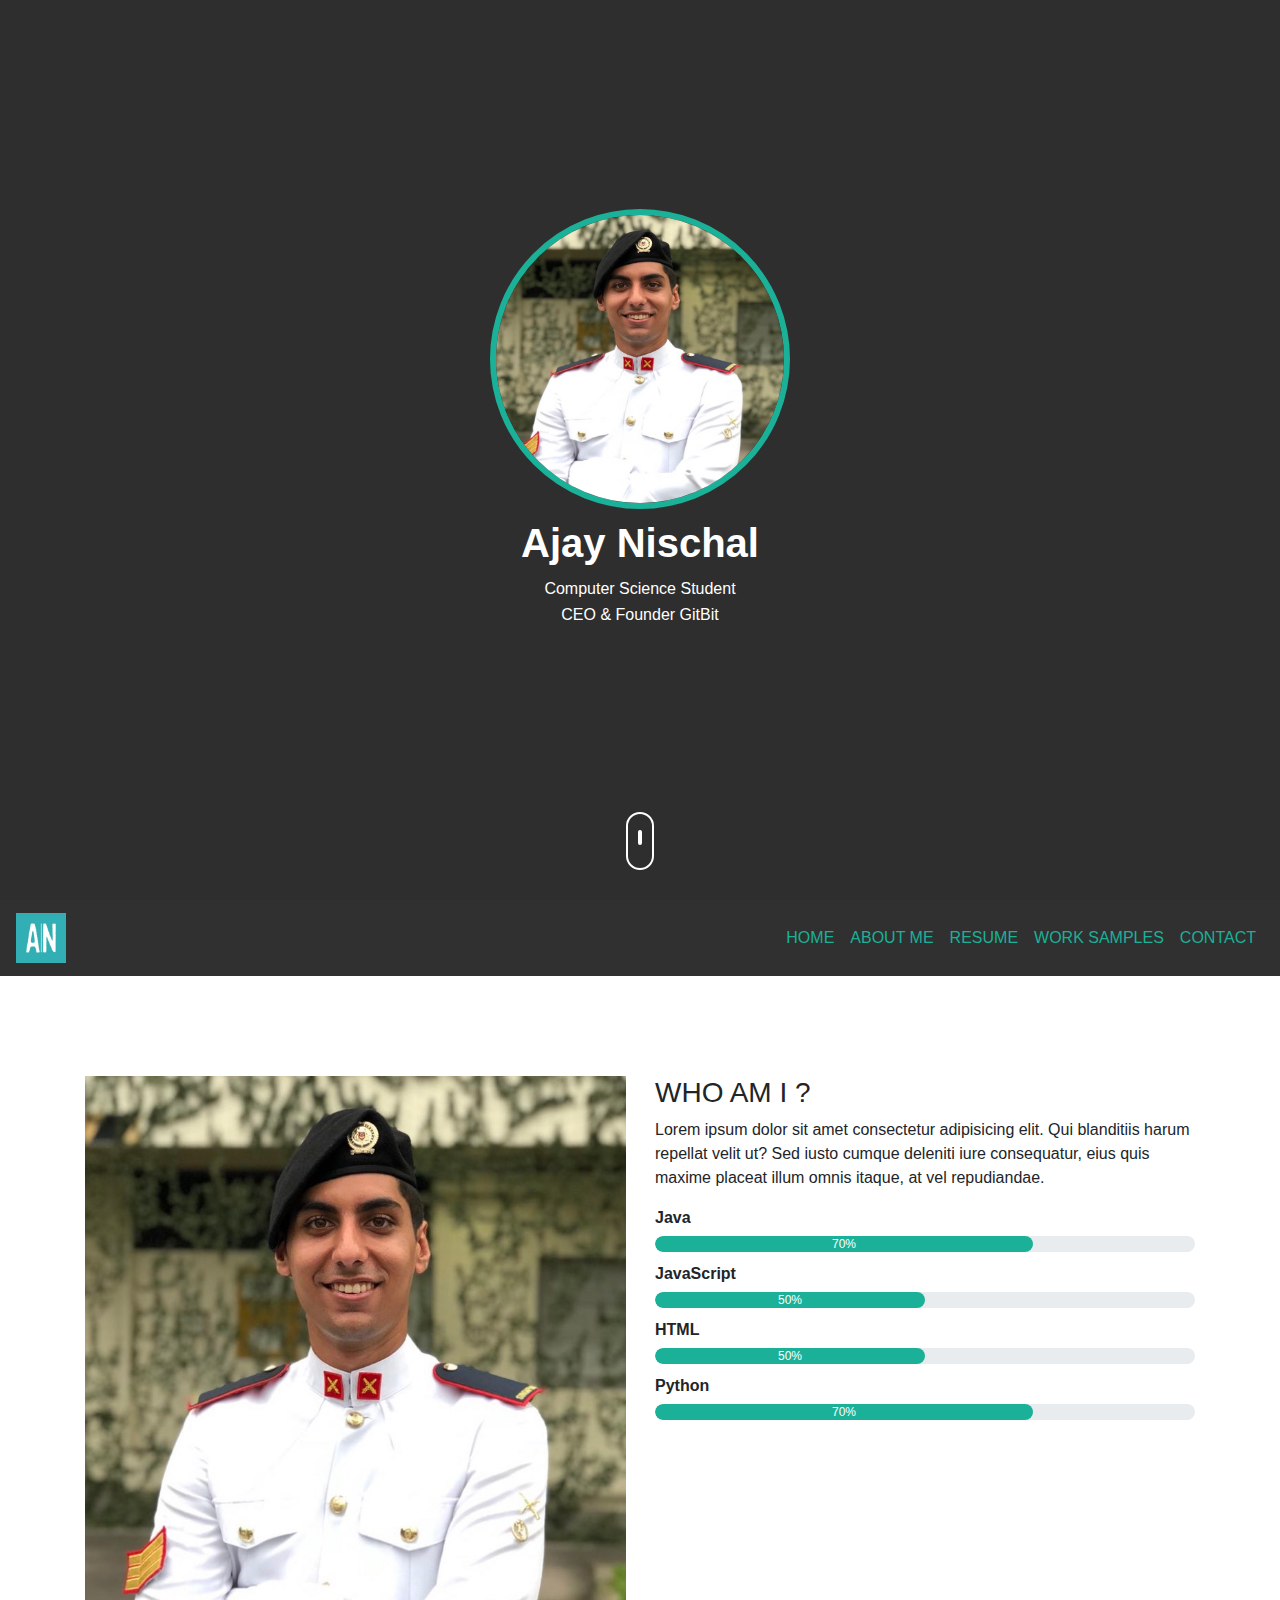
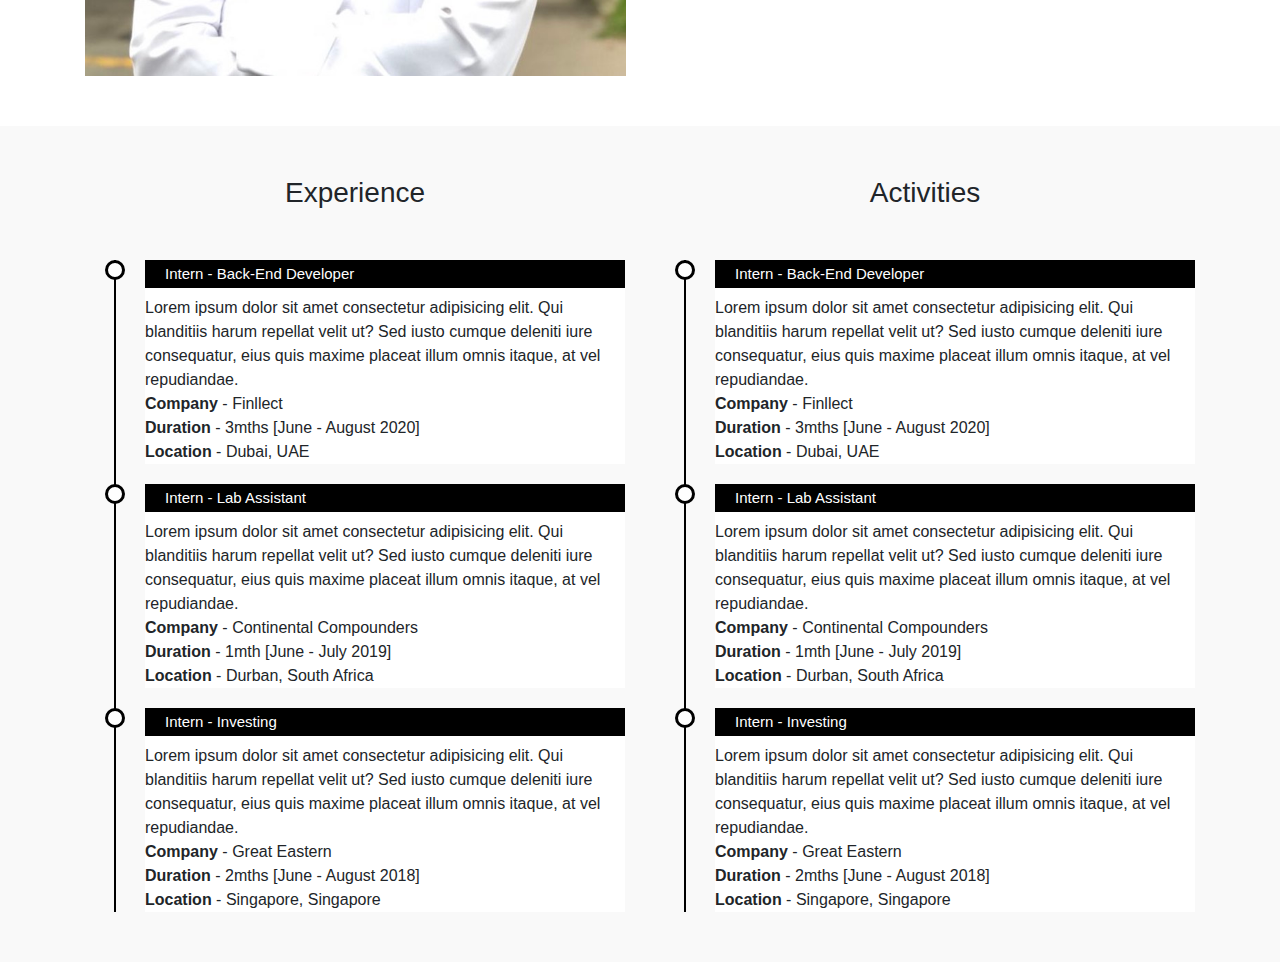
<file: docs/index.html>
<!DOCTYPE html>
<html lang="en" dir="ltr">

<head>
    <meta charset="utf-8">
    <title>Resume Website Template</title>
    <link rel="stylesheet" href="style.css">
    <link rel="stylesheet" href="https://stackpath.bootstrapcdn.com/bootstrap/4.5.0/css/bootstrap.min.css">
    <script src="https://code.jquery.com/jquery-3.5.1.slim.min.js">
    </script>
    <script src="https://cdn.jsdelivr.net/npm/popper.js@1.16.0/dist/umd/popper.min.js">
    </script>
    <script src="https://stackpath.bootstrapcdn.com/bootstrap/4.5.0/js/bootstrap.min.js">
    </script>
    <link rel="stylesheet" href="https://stackpath.bootstrapcdn.com/font-awesome/4.7.0/css/font-awesome.min.css">

</head>

<body>
    <!----------------Header Section----------------->
    <section id="header">
        <div class="container text-center">
            <div class="user-box">
                <img src="img/image.jpeg" width="225" height="300">
                <h1>Ajay Nischal</h1>
                <p>Computer Science Student</p>
                <p>CEO & Founder GitBit</p>
            </div>
        </div>
        <div class="scroll-btn">
            <div class="scroll-bar">
                <a href="">
                    <span>

                    </span>
                </a>
            </div>
        </div>
    </section>


    <!---------User-Info Section---------->
    <section id="user-info">

        <div class="nav-bar">
            <nav class="navbar navbar-expand-lg">
                <a class="navbar-brand" href="#"> <img src="img/logo.jpg"></a>
                <button class="navbar-toggler" type="button" data-toggle="collapse" data-target="#navbarNav"
                    aria-controls="navbarNav" aria-expanded="false" aria-label="Toggle navigation">
                    <i class="fa fa-bars"></i>
                </button>
                <div class="collapse navbar-collapse" id="navbarNav">
                    <ul class="navbar-nav ml-auto">
                        <li class="nav-item">
                            <a class="nav-link" href="#">HOME</a>
                        </li>
                        <li class="nav-item">
                            <a class="nav-link" href="#">ABOUT ME</a>
                        </li>
                        <li class="nav-item">
                            <a class="nav-link" href="#">RESUME</a>
                        </li>
                        <li class="nav-item">
                            <a class="nav-link" href="#">WORK SAMPLES</a>
                        </li>
                        <li class="nav-item">
                            <a class="nav-link" href="#">CONTACT</a>
                        </li>
                    </ul>
                </div>
            </nav>
        </div>

        <!----About---->
        <div class="about container" id="about">
            <div class="row">
                <div class="col-md-6 text-center">
                    <img src="img/image.jpeg" class="profile-img">
                </div>
                <div class="col-md-6">
                    <h3>WHO AM I ?</h3>
                    <p>
                        Lorem ipsum dolor sit amet consectetur adipisicing elit. Qui blanditiis harum repellat velit ut?
                        Sed iusto cumque deleniti iure consequatur, eius quis maxime placeat illum omnis itaque, at vel
                        repudiandae.
                    </p>

                    <div class="skills-bar">
                        <p>
                            Java
                        </p>
                        <div class="progress">
                            <div class="progress-bar" style="width: 70%">
                                70%
                            </div>
                        </div>

                        <p>
                            JavaScript
                        </p>
                        <div class="progress">
                            <div class="progress-bar" style="width: 50%">
                                50%
                            </div>
                        </div>

                        <p>
                            HTML
                        </p>
                        <div class="progress">
                            <div class="progress-bar" style="width: 50%">
                                50%
                            </div>
                        </div>

                        <p>
                            Python
                        </p>
                        <div class="progress">
                            <div class="progress-bar" style="width: 70%">
                                70%
                            </div>
                        </div>
                    </div>
                </div>
            </div>
        </div>

        <!---------------------Resume-------------------------->
        <div class="resume" id="resume">
            <div class="container">
                <div class="row">
                    <div class="col-md-6">
                        <h3 class="text-center">Experience</h3>
                        <ul class="timeline">
                            <li>
                                <h4>Intern - Back-End Developer</h4>
                                    <p>Lorem ipsum dolor sit amet consectetur adipisicing elit. Qui blanditiis harum repellat velit ut?
                                    Sed iusto cumque deleniti iure consequatur, eius quis maxime placeat illum omnis itaque, at vel
                                    repudiandae.<br>
                                    <b>Company</b> - Finllect<br>
                                    <b>Duration</b> - 3mths [June - August 2020]<br>
                                    <b>Location</b> - Dubai, UAE
                                    </p>
                            </li>

                            <li>
                                <h4>Intern - Lab Assistant</h4>
                                    <p>Lorem ipsum dolor sit amet consectetur adipisicing elit. Qui blanditiis harum repellat velit ut?
                                    Sed iusto cumque deleniti iure consequatur, eius quis maxime placeat illum omnis itaque, at vel
                                    repudiandae.<br>
                                    <b>Company</b> - Continental Compounders<br>
                                    <b>Duration</b> - 1mth [June - July 2019]<br>
                                    <b>Location</b> - Durban, South Africa
                                    </p>
                            </li>

                            <li>
                                <h4>Intern - Investing</h4>
                                    <p>Lorem ipsum dolor sit amet consectetur adipisicing elit. Qui blanditiis harum repellat velit ut?
                                    Sed iusto cumque deleniti iure consequatur, eius quis maxime placeat illum omnis itaque, at vel
                                    repudiandae.<br>
                                    <b>Company</b> - Great Eastern<br>
                                    <b>Duration</b> - 2mths [June - August 2018]<br>
                                    <b>Location</b> - Singapore, Singapore
                                    </p>
                            </li>

                        </ul>
                    </div>

                    <div class="col-md-6">
                        <h3 class="text-center">Activities</h3>
                        <ul class="timeline">
                            <li>
                                <h4>Intern - Back-End Developer</h4>
                                    <p>Lorem ipsum dolor sit amet consectetur adipisicing elit. Qui blanditiis harum repellat velit ut?
                                    Sed iusto cumque deleniti iure consequatur, eius quis maxime placeat illum omnis itaque, at vel
                                    repudiandae.<br>
                                    <b>Company</b> - Finllect<br>
                                    <b>Duration</b> - 3mths [June - August 2020]<br>
                                    <b>Location</b> - Dubai, UAE
                                    </p>
                            </li>

                            <li>
                                <h4>Intern - Lab Assistant</h4>
                                    <p>Lorem ipsum dolor sit amet consectetur adipisicing elit. Qui blanditiis harum repellat velit ut?
                                    Sed iusto cumque deleniti iure consequatur, eius quis maxime placeat illum omnis itaque, at vel
                                    repudiandae.<br>
                                    <b>Company</b> - Continental Compounders<br>
                                    <b>Duration</b> - 1mth [June - July 2019]<br>
                                    <b>Location</b> - Durban, South Africa
                                    </p>
                            </li>

                            <li>
                                <h4>Intern - Investing</h4>
                                    <p>Lorem ipsum dolor sit amet consectetur adipisicing elit. Qui blanditiis harum repellat velit ut?
                                    Sed iusto cumque deleniti iure consequatur, eius quis maxime placeat illum omnis itaque, at vel
                                    repudiandae.<br>
                                    <b>Company</b> - Great Eastern<br>
                                    <b>Duration</b> - 2mths [June - August 2018]<br>
                                    <b>Location</b> - Singapore, Singapore
                                    </p>
                            </li>

                        </ul>
                    </div>
                </div>
            </div>
        </div>

    </section>



</body>

</html>
</file>
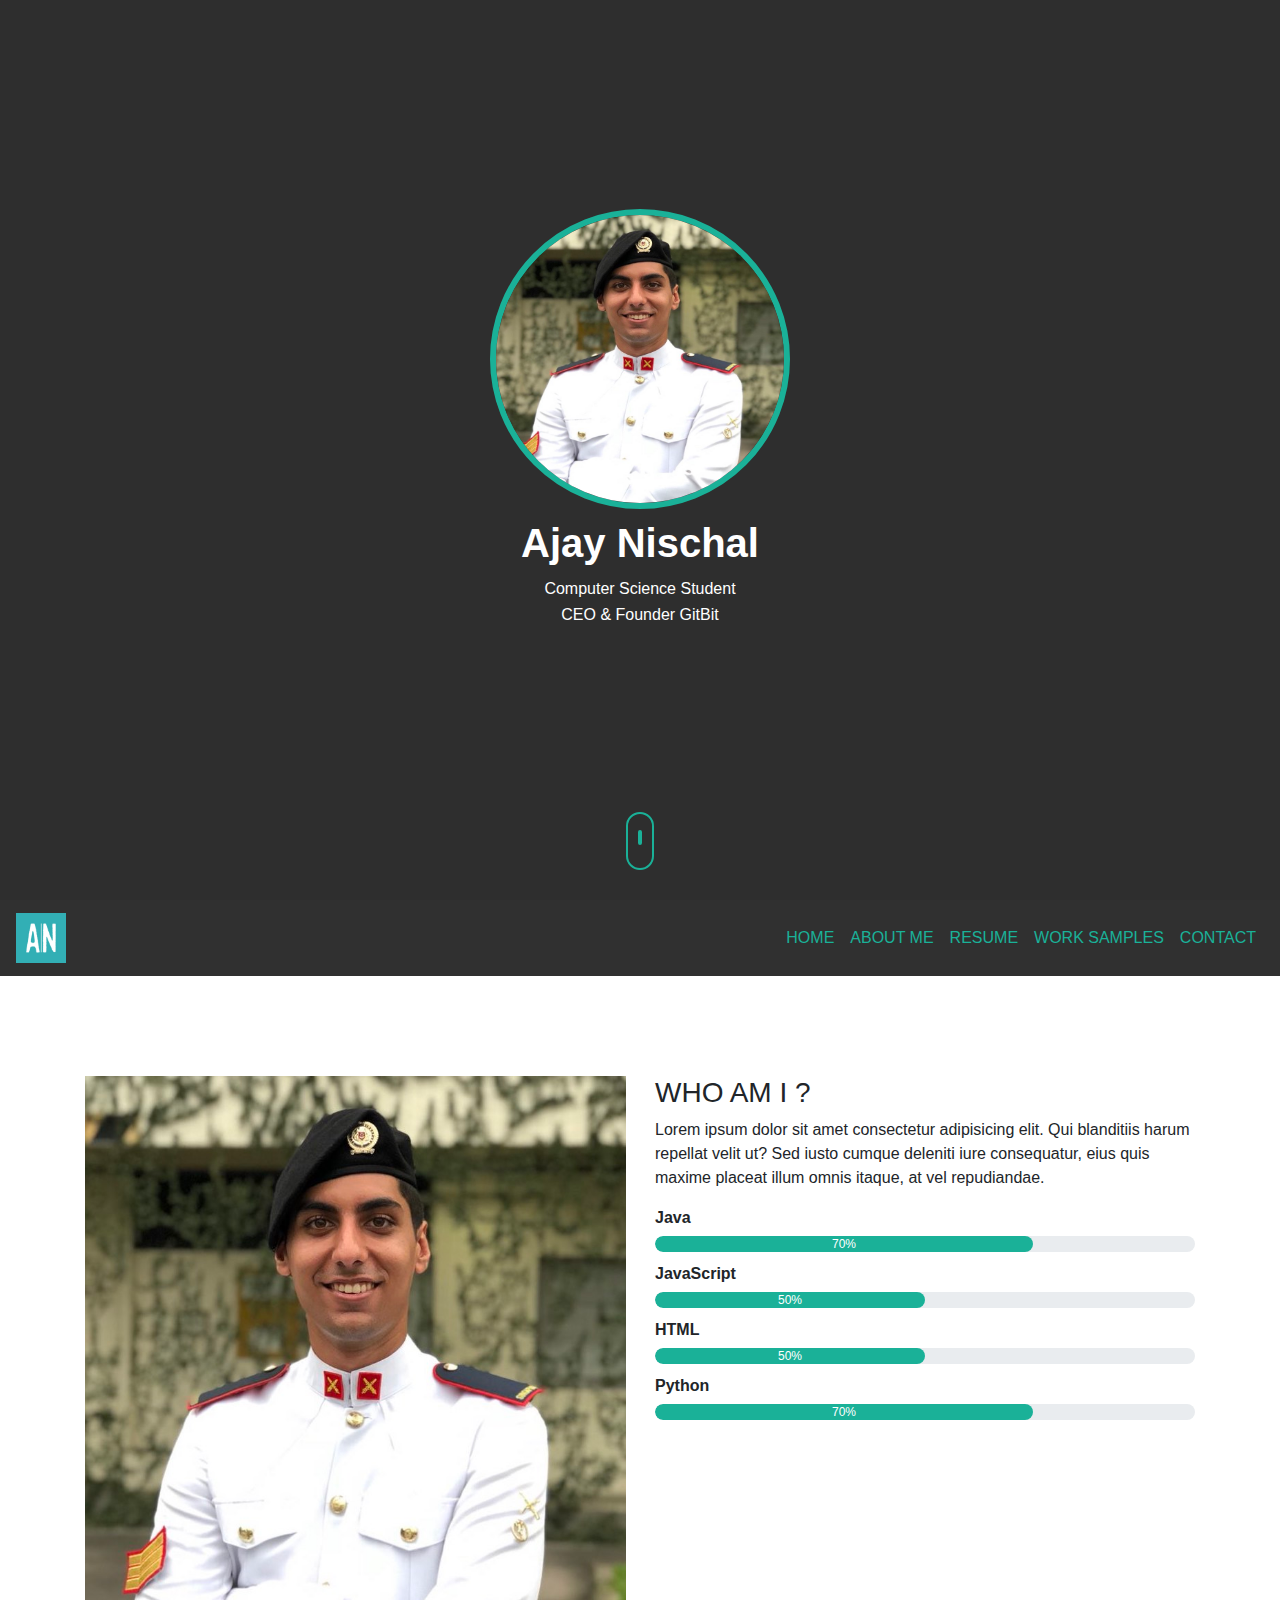
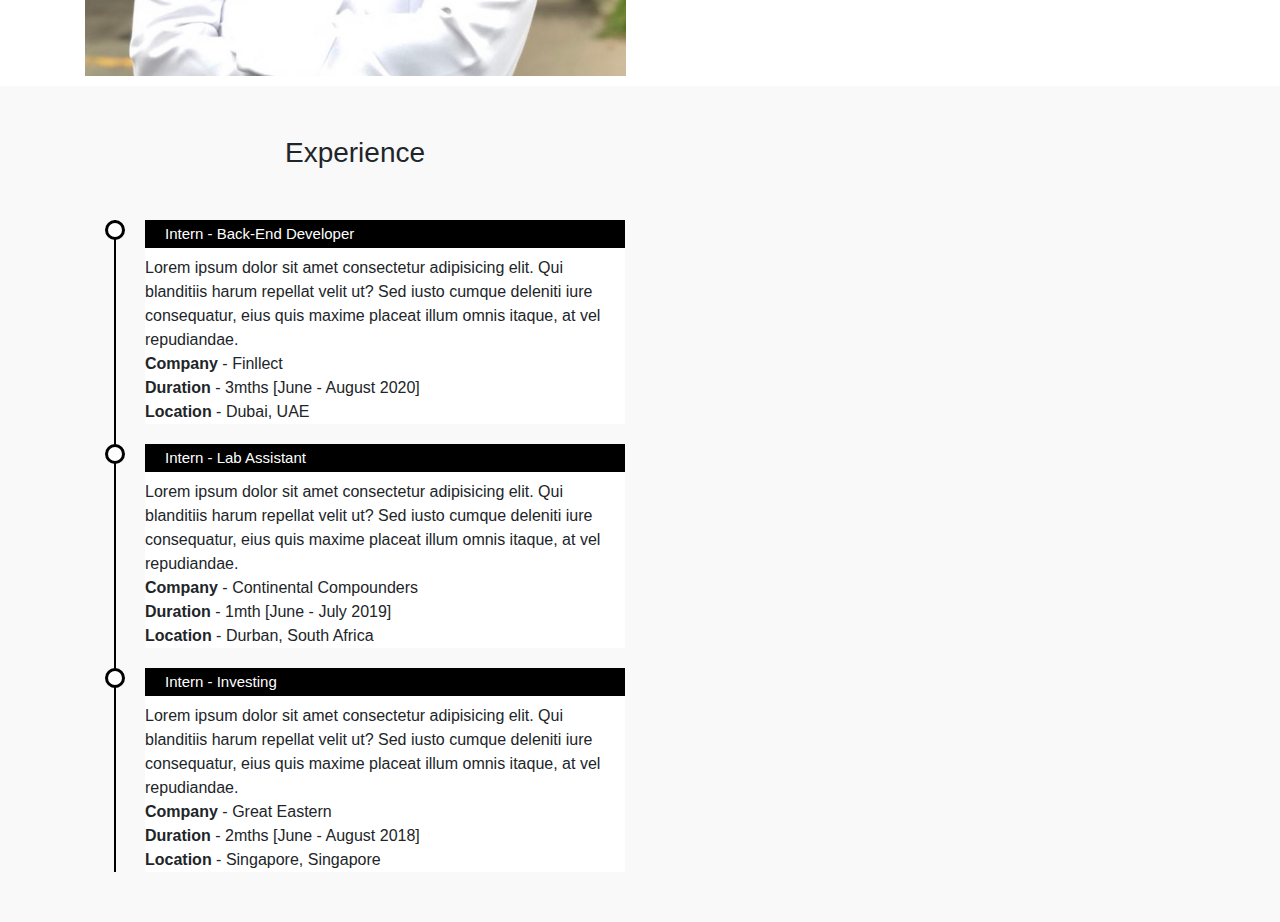
<file: website.html>
<!DOCTYPE html>
<html lang="en" dir="ltr">

<head>
    <meta charset="utf-8">
    <title>Resume Website Template</title>
    <link rel="stylesheet" href="style.css">
    <link rel="stylesheet" href="https://stackpath.bootstrapcdn.com/bootstrap/4.5.0/css/bootstrap.min.css">
    <script src="https://code.jquery.com/jquery-3.5.1.slim.min.js">
    </script>
    <script src="https://cdn.jsdelivr.net/npm/popper.js@1.16.0/dist/umd/popper.min.js">
    </script>
    <script src="https://stackpath.bootstrapcdn.com/bootstrap/4.5.0/js/bootstrap.min.js">
    </script>
    <link rel="stylesheet" href="https://stackpath.bootstrapcdn.com/font-awesome/4.7.0/css/font-awesome.min.css">

</head>

<body>
    <!----------------Header Section----------------->
    <section id="header">
        <div class="container text-center">
            <div class="user-box">
                <img src="img/image.jpeg" width="225" height="300">
                <h1>Ajay Nischal</h1>
                <p>Computer Science Student</p>
                <p>CEO & Founder GitBit</p>
            </div>
        </div>
        <div class="scroll-btn">
            <div class="scroll-bar">
                <a href="">
                    <span>

                    </span>
                </a>
            </div>
        </div>
    </section>


    <!---------User-Info Section---------->
    <section id="user-info">

        <div class="nav-bar">
            <nav class="navbar navbar-expand-lg">
                <a class="navbar-brand" href="#"> <img src="img/logo.jpg"></a>
                <button class="navbar-toggler" type="button" data-toggle="collapse" data-target="#navbarNav"
                    aria-controls="navbarNav" aria-expanded="false" aria-label="Toggle navigation">
                    <i class="fa fa-bars"></i>
                </button>
                <div class="collapse navbar-collapse" id="navbarNav">
                    <ul class="navbar-nav ml-auto">
                        <li class="nav-item">
                            <a class="nav-link" href="#">HOME</a>
                        </li>
                        <li class="nav-item">
                            <a class="nav-link" href="#">ABOUT ME</a>
                        </li>
                        <li class="nav-item">
                            <a class="nav-link" href="#">RESUME</a>
                        </li>
                        <li class="nav-item">
                            <a class="nav-link" href="#">WORK SAMPLES</a>
                        </li>
                        <li class="nav-item">
                            <a class="nav-link" href="#">CONTACT</a>
                        </li>
                    </ul>
                </div>
            </nav>
        </div>

        <!----About---->
        <div class="about container" id="about">
            <div class="row">
                <div class="col-md-6 text-center">
                    <img src="img/image.jpeg" class="profile-img">
                </div>
                <div class="col-md-6">
                    <h3>WHO AM I ?</h3>
                    <p>
                        Lorem ipsum dolor sit amet consectetur adipisicing elit. Qui blanditiis harum repellat velit ut?
                        Sed iusto cumque deleniti iure consequatur, eius quis maxime placeat illum omnis itaque, at vel
                        repudiandae.
                    </p>

                    <div class="skills-bar">
                        <p>
                            Java
                        </p>
                        <div class="progress">
                            <div class="progress-bar" style="width: 70%">
                                70%
                            </div>
                        </div>

                        <p>
                            JavaScript
                        </p>
                        <div class="progress">
                            <div class="progress-bar" style="width: 50%">
                                50%
                            </div>
                        </div>

                        <p>
                            HTML
                        </p>
                        <div class="progress">
                            <div class="progress-bar" style="width: 50%">
                                50%
                            </div>
                        </div>

                        <p>
                            Python
                        </p>
                        <div class="progress">
                            <div class="progress-bar" style="width: 70%">
                                70%
                            </div>
                        </div>
                    </div>
                </div>
            </div>
        </div>

        <!---------------------Resume-------------------------->
        <div class="resume" id="resume">
            <div class="container">
                <div class="row">
                    <div class="col-md-6">
                        <h3 class="text-center">Experience</h3>
                        <ul class="timeline">
                            <li>
                                <h4>Intern - Back-End Developer</h4>
                                    <p>Lorem ipsum dolor sit amet consectetur adipisicing elit. Qui blanditiis harum repellat velit ut?
                                    Sed iusto cumque deleniti iure consequatur, eius quis maxime placeat illum omnis itaque, at vel
                                    repudiandae.<br>
                                    <b>Company</b> - Finllect<br>
                                    <b>Duration</b> - 3mths [June - August 2020]<br>
                                    <b>Location</b> - Dubai, UAE
                                    </p>
                            </li>

                            <li>
                                <h4>Intern - Lab Assistant</h4>
                                    <p>Lorem ipsum dolor sit amet consectetur adipisicing elit. Qui blanditiis harum repellat velit ut?
                                    Sed iusto cumque deleniti iure consequatur, eius quis maxime placeat illum omnis itaque, at vel
                                    repudiandae.<br>
                                    <b>Company</b> - Continental Compounders<br>
                                    <b>Duration</b> - 1mth [June - July 2019]<br>
                                    <b>Location</b> - Durban, South Africa
                                    </p>
                            </li>

                            <li>
                                <h4>Intern - Investing</h4>
                                    <p>Lorem ipsum dolor sit amet consectetur adipisicing elit. Qui blanditiis harum repellat velit ut?
                                    Sed iusto cumque deleniti iure consequatur, eius quis maxime placeat illum omnis itaque, at vel
                                    repudiandae.<br>
                                    <b>Company</b> - Great Eastern<br>
                                    <b>Duration</b> - 2mths [June - August 2018]<br>
                                    <b>Location</b> - Singapore, Singapore
                                    </p>
                            </li>

                        </ul>
                    </div>
                </div>
            </div>
        </div>

    </section>



</body>

</html>
</file>
<file: docs/style.css>
body
{
    margin: 0;
    padding: 0;
    font-family: sans-serif;
}

/*---------------Header CSS--------------*/

#header 
{
    height: 100vh;
    background-image: url(img/background.jpg);
    background-position: center;
    background-size: cover;
    background-attachment: fixed;

}
.user-box
{
    top: 50%;
    left: 50%;
    transform: translate(0%, 50%);
    text-align: absolute;
}
.user-box img
{
    border-radius: 50%;
    width: 300px;
    border: 6px solid #1ab198;
}
.user-box h1
{
    color: #fff;
    font-weight: bold;
    margin: 10px;
}
.user-box p
{
    color: #fff;
    margin: 2px;
}
.scroll-btn {
    bottom: 30px;
    position: absolute;
    left: 50%;
    transform: translateX(-50%);
    border: 2px solid #fff;
    padding: 10px 10px 20px;
    border-radius: 30px;
}
.scroll-bar span {
    border: 2px solid #fff;
    font-size: 10px;
    border-radius: 30px;
}

.scroll-bar
{
    animation: mover 1s infinite alternate;
}

@keyframes mover
{
    0%{transform: translateY(0);}
    100%{transform: translateY(10px);}
}

/*-----------About-----------*/
.about{
    padding-top: 100px;
    padding-bottom: 50px;
}

.profile-img
{
    height: 600px;
    position: sticky;
}

.nav-bar
{
    top: 0;
    position: sticky;
    z-index: 2;
}

.navbar
{
    background-color: #303030;
}

.navbar-brand img
{
     height: 50px;
}

.nav-bar .fa-bars 
{
    font-size: 35px;
    color: #1ab198;
}
.navbar-toggler 
{
    outline: none !important;
}
.navbar-nav 
{
    float: right;
    text-align: right;

}
.nav-link 
{
    color: #1ab198 !important;
}

.skills-bar p
{
    margin-bottom: 6px;
    font-weight: 600;
}

.progress
{
    border-radius: 16px !important;
    margin-bottom: 10px;
}

.progress-bar
{
    border-radius: 16px;
    background: #1ab198 !important;

}

/*--------------Resume------------*/

.resume  
{
    padding-top: 50px;
    padding-bottom: 30px;
    background-color: #f9f9f9;
}

.resume h3 
{
    margin-bottom: 50px; 
}

.timeline 
{
    list-style-type: none;
    position: relative;
}

.timeline:before 
{
    content: '';
    background: rgb(0, 0, 0);
    display: inline-block;
    position: absolute;
    left: 29px;
    width: 2px;
    height: 100%;
    z-index: 1;
}

.timeline li
{
    margin-top: 20px;
    margin-bottom: 20px;
    margin-left: 20px;
    background: #fff;
}

.timeline li h4 
{
    background-color: #000;
    padding: 5px 0 5px 20px;
    color: #fff;
    font-size: 15px;
}

.timeline li h4 span 
{
    font-weight: bold;
    color: #ccc;
}

.timeline li:before 
{
    content: '';
    background: #fff;
    display: inline-block;
    position: absolute;
    border-radius: 50%;
    border: 3px solid #000;
    left: 20px;
    width: 20px;
    height: 20px;
    z-index: 1;
}
</file>
<file: style.css>
body
{
    margin: 0;
    padding: 0;
    font-family: sans-serif;
}

/*---------------Header CSS--------------*/

#header 
{
    height: 100vh;
    background-image: url(img/background.jpg);
    background-position: center;
    background-size: cover;
    background-attachment: fixed;

}
.user-box
{
    top: 50%;
    left: 50%;
    transform: translate(0%, 50%);
    text-align: absolute;
}
.user-box img
{
    border-radius: 50%;
    width: 300px;
    border: 6px solid #1ab198;
}
.user-box h1
{
    color: #fff;
    font-weight: bold;
    margin: 10px;
}

.colorchange{
	animation: colorchange 3s infinite;
}
@keyframes colorchange
{
	0%{color:white;}	
    100%{color: #1ab198 }
}
    
.user-box p
{
    color: #fff;
    margin: 2px;
}

.scroll-btn {
    bottom: 30px;
    position: absolute;
    left: 50%;
    transform: translateX(-50%);
    border: 2px solid #1ab198;
    padding: 10px 10px 20px;
    border-radius: 30px;
}
.scroll-bar span {
    border: 2px solid #1ab198;
    font-size: 10px;
    border-radius: 30px;
}

.scroll-bar
{
    animation: mover 1s infinite alternate;
}

@keyframes mover
{
    0%{transform: translateY(0);}
    100%{transform: translateY(10px);}
}

/*-----------About-----------*/
.about{
    padding-top: 100px;
    padding-bottom: 10px;
}

.profile-img
{
    height: 600px;
    position: sticky;
}

.nav-bar
{
    top: 0;
    position: sticky;
    z-index: 2;
}

.navbar
{
    background-color: #303030;
}

.navbar-brand img
{
     height: 50px;
}

.nav-bar .fa-bars 
{
    font-size: 35px;
    color: #1ab198;
}
.navbar-toggler 
{
    outline: none !important;
}
.navbar-nav 
{
    float: right;
    text-align: right;

}
.nav-link 
{
    color: #1ab198 !important;
}

.skills-bar p
{
    margin-bottom: 6px;
    font-weight: 600;
}

.progress
{
    border-radius: 16px !important;
    margin-bottom: 10px;
}

.progress-bar
{
    border-radius: 16px;
    background: #1ab198 !important;

}

/*--------------Resume------------*/

.resume  
{
    margin-top: auto;
    padding-top: 50px;
    padding-bottom: 30px;
    background-color: #f9f9f9;
}

.resume h3 
{
    margin-bottom: 50px; 
}

.timeline 
{
    list-style-type: none;
    position: relative;
}

.timeline:before 
{
    content: '';
    background: rgb(0, 0, 0);
    display: inline-block;
    position: absolute;
    left: 29px;
    width: 2px;
    height: 100%;
    z-index: 1;
}

.timeline li
{
    margin-top: 20px;
    margin-bottom: 20px;
    margin-left: 20px;
    background: #fff;
}

.timeline li h4 
{
    background-color: #000;
    padding: 5px 0 5px 20px;
    color: #fff;
    font-size: 15px;
}

.timeline li h4 span 
{
    font-weight: bold;
    color: #ccc;
}

.timeline li:before 
{
    content: '';
    background: #fff;
    display: inline-block;
    position: absolute;
    border-radius: 50%;
    border: 3px solid #000;
    left: 20px;
    width: 20px;
    height: 20px;
    z-index: 1;
}

/*--------------Work Sample----------------*/

.sample
{
    padding-top: 50px;
    padding-bottom: 50px;
}

.sample h1 
{
    margin-bottom: 15px;

}

.samples-box
{
    background: #f9f9f9;
    padding: 30px;
    margin-top: 30px;
    border-top-right-radius: 50px;
    border-bottom-left-radius: 50px;
    
}

.samples-box 
{
    margin: 0 10px;
    font-size: 17px;
}
.samples-box p {
    font-size: 15px;
    margin-top: 20px;
    color: 777;
}

.samples-box:hover 
{
    background: #303030;
    padding: 10px;
    color: #1ab198;
    margin-top: 10px;
    border-top-right-radius: 20px;
    border-bottom-left-radius: 20px;
    border-top-left-radius: 20px;
    border-bottom-right-radius: 20px;
    transition: 1s;


}

.samples-box:hover p 
{
    color: #fff;
}


/*---------------------Contact--------------------------*/

.contact 
{
    margin-top: 100 px;
    background-color: #f9f9f9;
    padding-top: 50px;
    transition: all 4% ease-in-out;
    background-image: url(img/background2.jpeg);
    background-position: center;
    background-size: cover;
    background-attachment: fixed;
}

.contact h1 
{
    text-transform: uppercase;
    font-size: 32px;
    line-height: 10px;
    margin-bottom: 10px;
    padding: 10px;
}

.contact p 
{
    font-size: 16px;
    text-align: center;
}

.contact .row 
{
    padding: 20px 0;
    font-size: 20px;
}

.contact .col-md-4 .fa 
{
    padding: 10px;
    font-size: 30px;
}

.contact .btn 
{
    padding: 10px 25px 10px 25px;
    margin: 5px;
    border-radius: 30px;
    border: 2px solid #1ab198;
    color: #fff;
    background: #1ab198;
}

.contact .btn:focus 
{
    box-shadow: none !important;
}

.contact .btn:hover {
    border: 2px solid #000 !important;
    background: #000 !important;
    transition: 1s;
}

.footer {
    margin: 20px;
    margin-bottom: 10px;
}

/*-------------------------------Social-------------------------------*/
.social 
{
    top: 50%;
    transform: translateY(-50%);
    position: sticky;
    z-index: 1;
    width: 80px;
}

.social ul 
{
    padding:initial; 
}

.social ul li
{
    height:40px;
    width: 40px;
    list-style-type: none;
    padding-left: 12px;
    padding-top: 6px;
    margin-top: 5px;
    color: #1ab198;
    background: #303030;
}

.social ul li:hover {
    padding-left: 30px;
    width:80px;
    transition: 1s;
}
</file>
